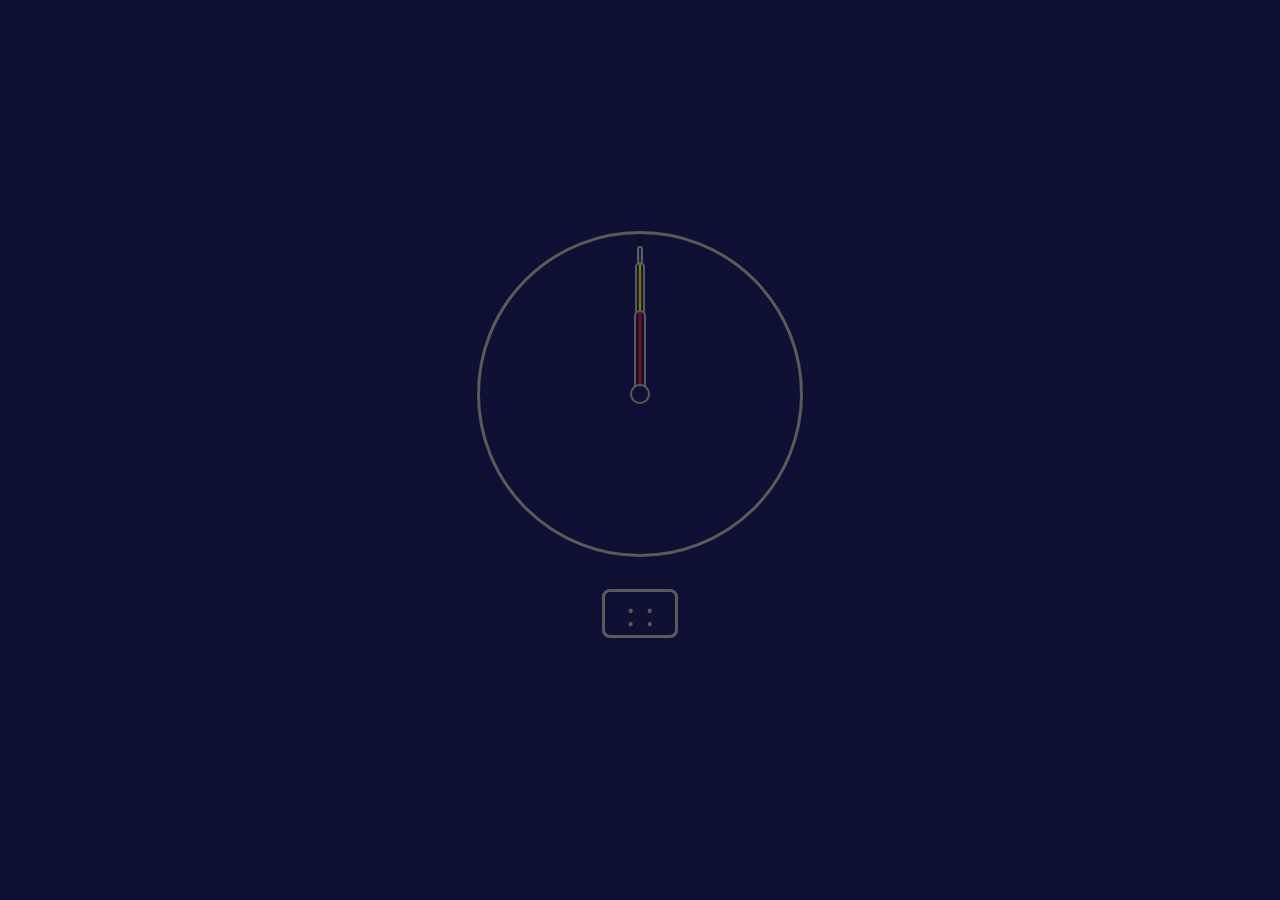
<file: Clock/index.html>
<!DOCTYPE html>
<html lang="en">
  <head>
    <meta charset="UTF-8" />
    <meta http-equiv="X-UA-Compatible" content="IE=edge" />
    <meta name="viewport" content="width=device-width, initial-scale=1.0" />
    <title>Clock</title>
    <link rel="stylesheet" href="style.css" />
    <link rel="preconnect" href="https://fonts.googleapis.com" />
    <link rel="preconnect" href="https://fonts.gstatic.com" crossorigin />
    <link
      href="https://fonts.googleapis.com/css2?family=Noto+Sans+Mono:wght@600&display=swap"
      rel="stylesheet"
    />
  </head>
  <body>
    <div class="analog-clock">
      <div class="an-secs"></div>
      <div class="an-mins"></div>
      <div class="an-hours"></div>
      <div class="an-center"></div>
    </div>
    <div class="digital-clock">
      <span class="digi-hours"></span><span class="digi-dots">:</span
      ><span class="digi-mins"></span><span class="digi-dots">:</span
      ><span class="digi-secs"></span>
    </div>
  </body>
  <script src="script.js"></script>
</html>
</file>
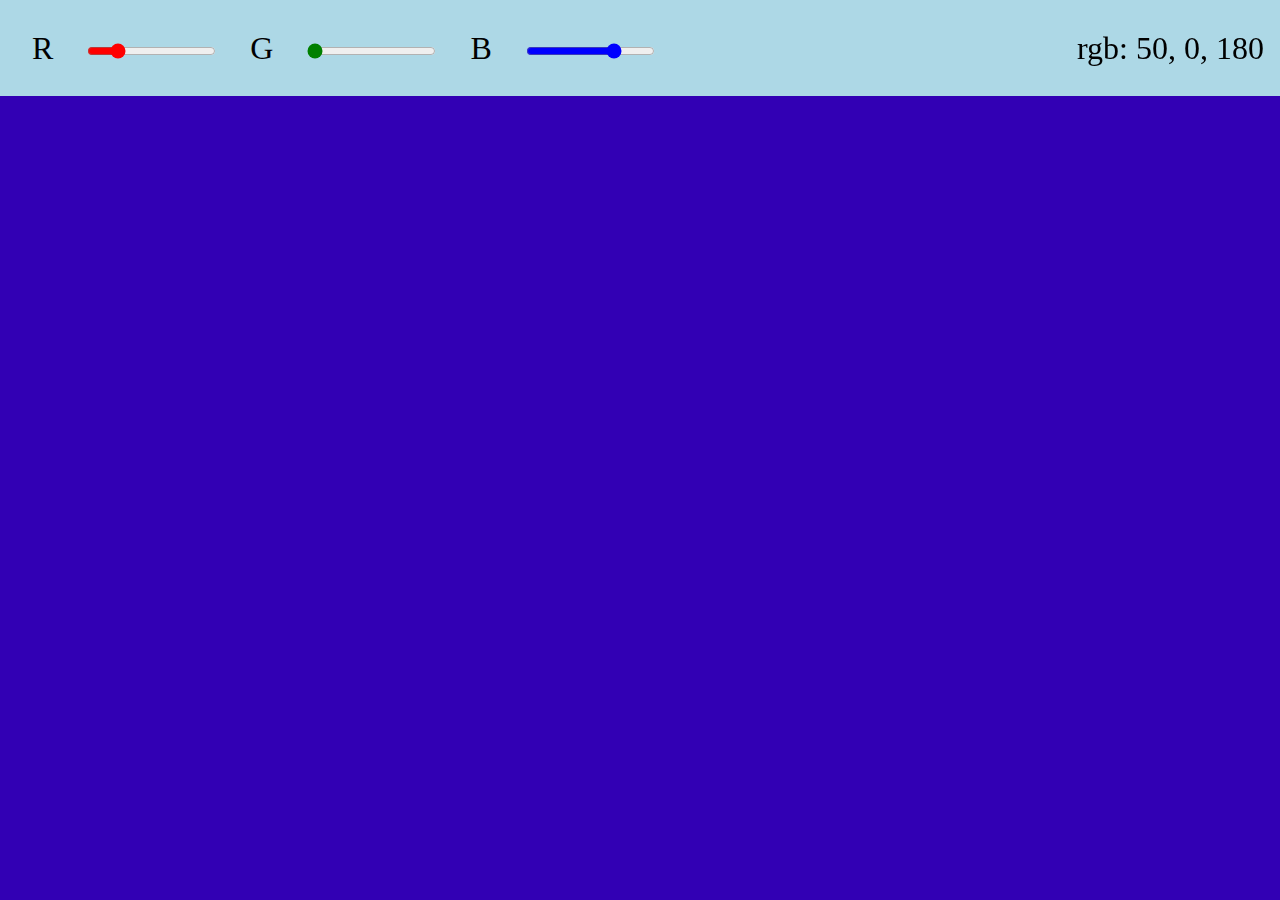
<file: Color Mixer/index.html>
<!DOCTYPE html>
<html lang="en">
  <head>
    <meta charset="UTF-8" />
    <meta http-equiv="X-UA-Compatible" content="IE=edge" />
    <meta name="viewport" content="width=device-width, initial-scale=1.0" />
    <title>Color Mixer</title>
    <link rel="stylesheet" href="style.css" />
  </head>
  <body>
    <header>
      <div>
        <label for="red">r</label
        ><input
          id="red"
          class="mixer"
          type="range"
          step="1"
          min="0"
          max="255"
          value="50"
        />
      </div>
      <div>
        <label for="green">g</label
        ><input
          id="green"
          class="mixer"
          type="range"
          step="1"
          min="0"
          max="255"
          value="0"
        />
      </div>
      <div>
        <label for="blue">b</label
        ><input
          id="blue"
          class="mixer"
          type="range"
          step="1"
          min="0"
          max="255"
          value="180"
        />
      </div>
      <p id="rgb-output"></p>
    </header>
    <main></main>
  </body>
  <script src="script.js"></script>
</html>
</file>
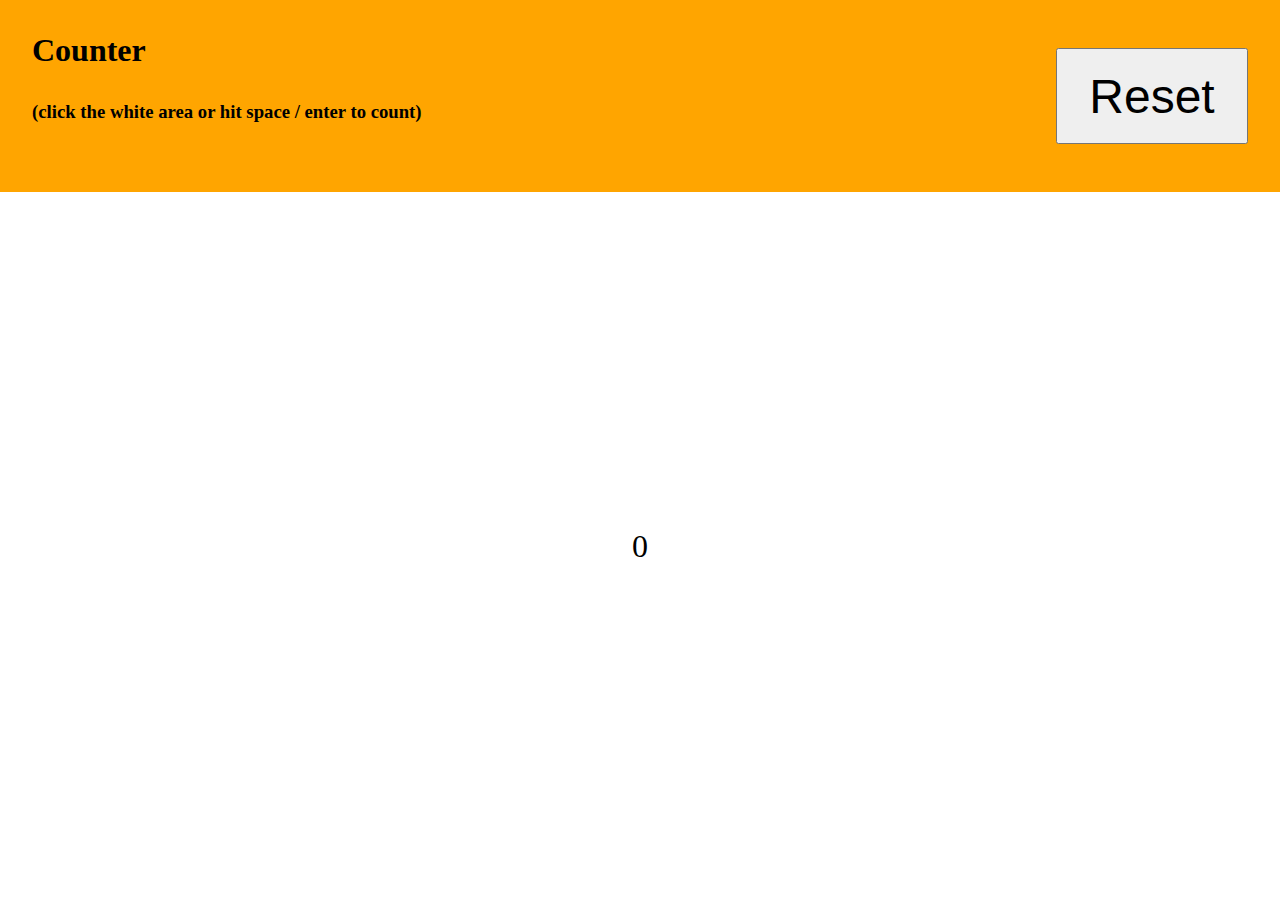
<file: Counter/index.html>
<!DOCTYPE html>
<html lang="en">
  <head>
    <meta charset="UTF-8" />
    <meta http-equiv="X-UA-Compatible" content="IE=edge" />
    <meta name="viewport" content="width=device-width, initial-scale=1.0" />
    <title>Counter</title>
    <link rel="stylesheet" href="style.css" />
  </head>
  <body>
    <header>
      <h1>Counter</h1>
      <h3>(click the white area or hit space / enter to count)</h3>
      <button id="reset">Reset</button>
    </header>
    <main>
      <label id="count">0</label>
    </main>
  </body>
  <script src="script.js"></script>
</html>
</file>
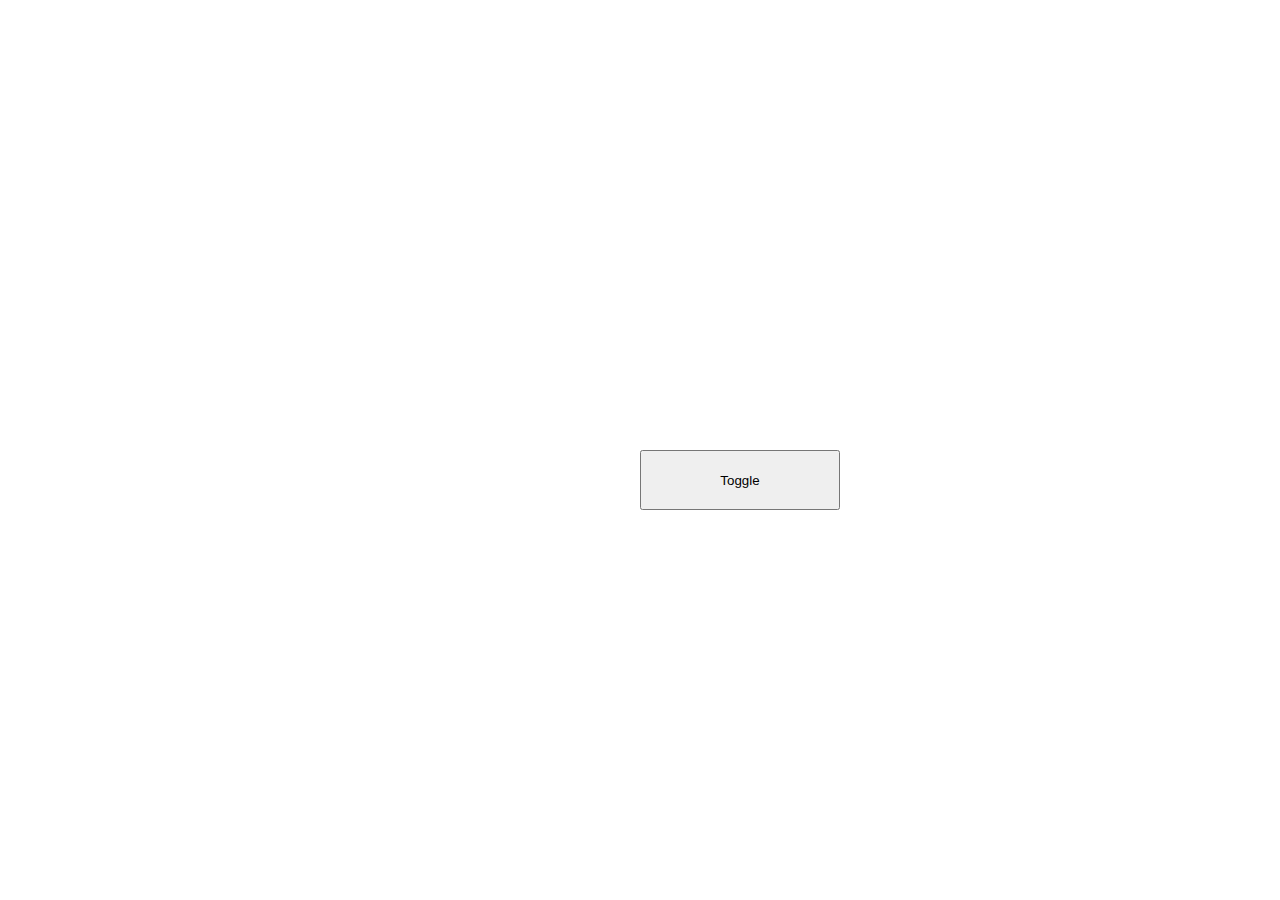
<file: Light Switch/index.html>
<!DOCTYPE html>
<html>
  <head>
    <meta charset="utf-8" />
    <meta name="viewport" content="width=device-width" />
    <link rel="stylesheet" href="style.css" />
    <title>Good Morning</title>
  </head>
  <body>
    <button>Toggle</button>
  </body>
  <script src="script.js"></script>
</html>
</file>
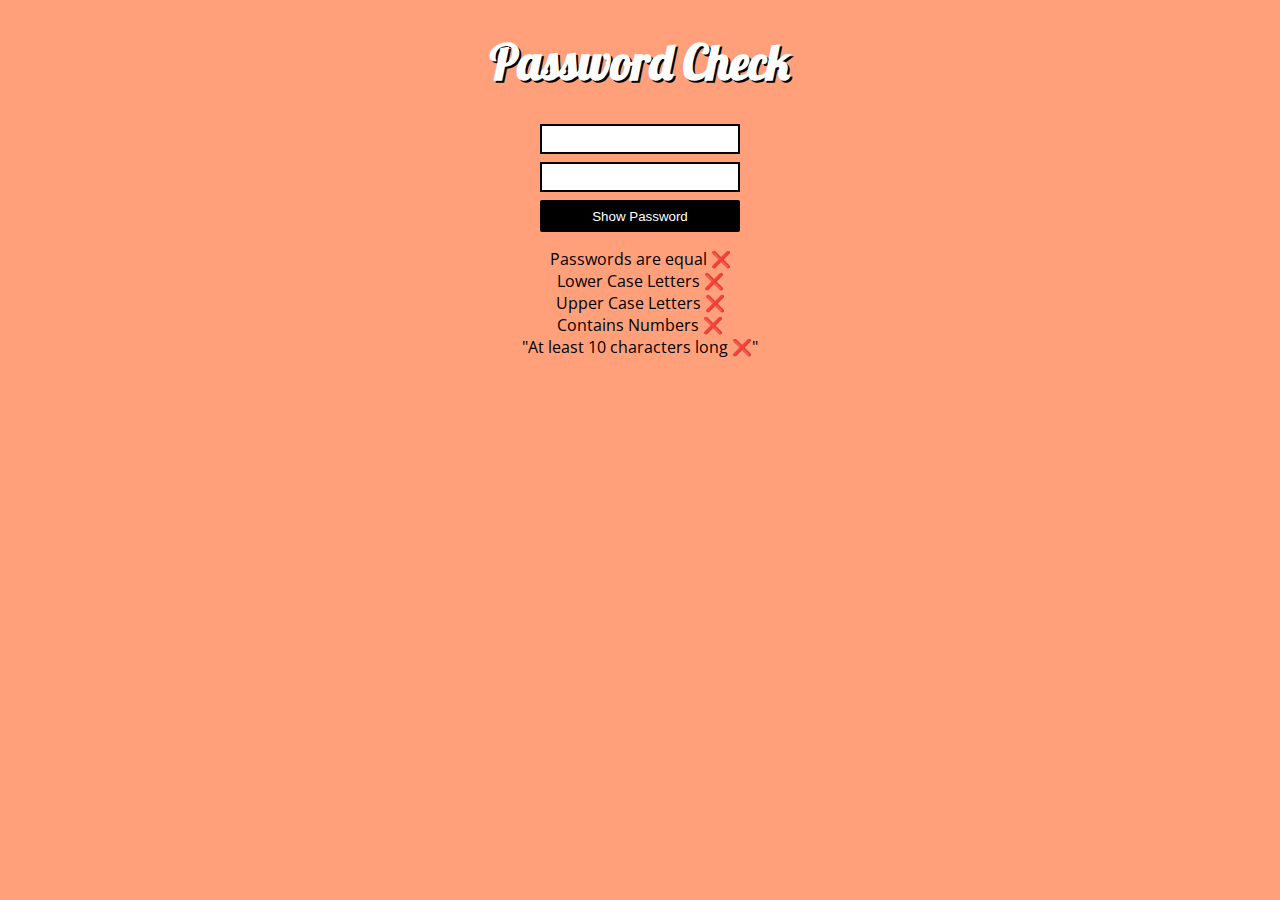
<file: Password Check/index.html>
<!DOCTYPE html>
<html lang="en">
  <head>
    <meta charset="UTF-8" />
    <meta http-equiv="X-UA-Compatible" content="IE=edge" />
    <meta name="viewport" content="width=device-width, initial-scale=1.0" />
    <title>Password Check</title>
    <link rel="stylesheet" href="style.css" />
    <link rel="preconnect" href="https://fonts.googleapis.com" />
    <link rel="preconnect" href="https://fonts.gstatic.com" crossorigin />
    <link
      href="https://fonts.googleapis.com/css2?family=Lobster&family=Open+Sans&display=swap"
      rel="stylesheet"
    />
  </head>
  <body>
    <h1>Password Check</h1>
    <form onsubmit="return false">
      <input type="password" name="first-password" id="password" />
      <input type="password" name="password-doublecheck" id="password2" />
      <button>Show Password</button>
      <div id="requirements">
        <p id="equal">Passwords are equal ❌</p>
        <p id="l-case">Lower Case Letters ❌</p>
        <p id="u-case">Upper Case Letters ❌</p>
        <p id="nums">Contains Numbers ❌</p>
        <p id="chars">"At least 10 characters long ❌"</p>
      </div>
    </form>
  </body>
  <script src="script.js"></script>
</html>
</file>
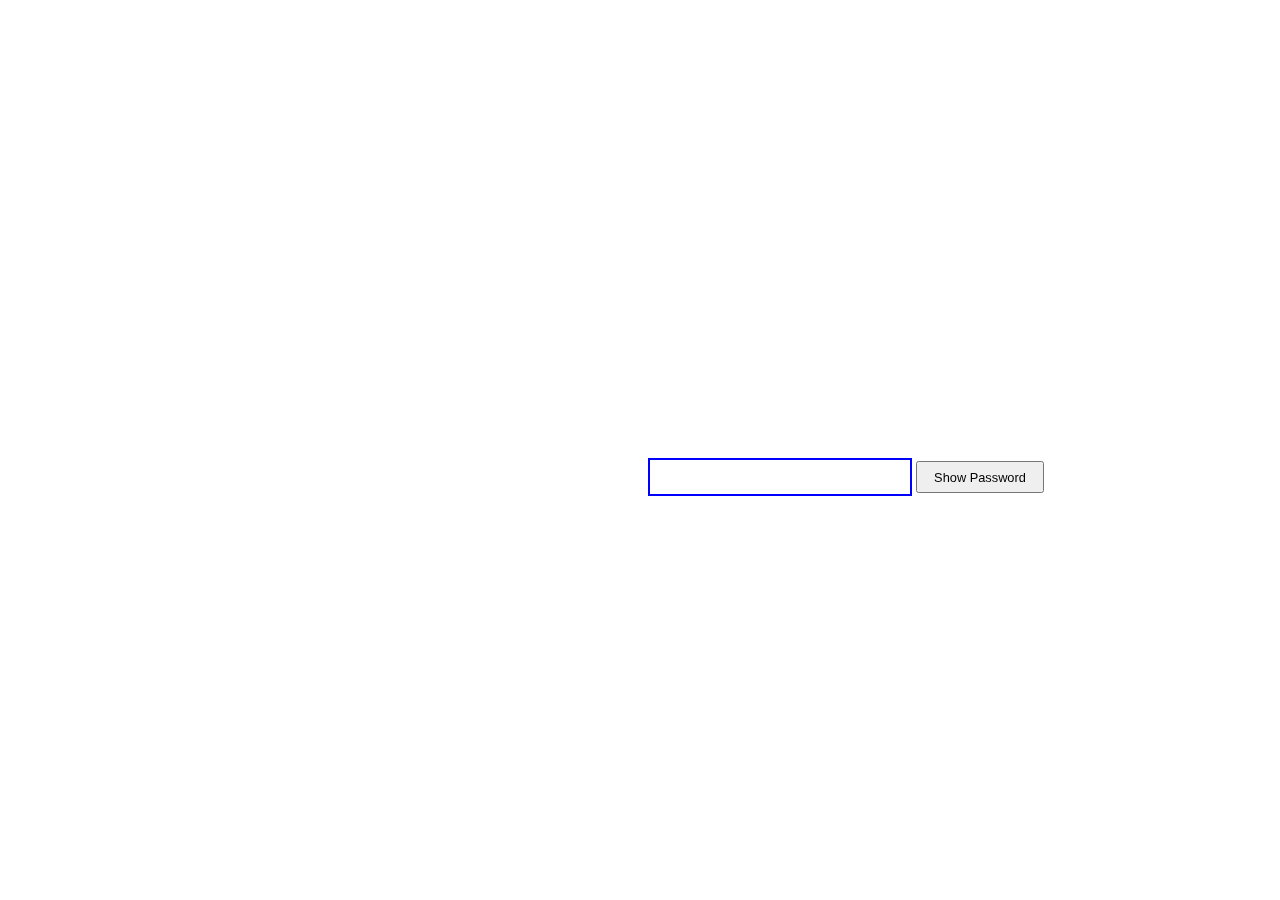
<file: Password Toggle/index.html>
<!DOCTYPE html>
<html lang="en">
  <head>
    <meta charset="UTF-8" />
    <meta http-equiv="X-UA-Compatible" content="IE=edge" />
    <meta name="viewport" content="width=device-width, initial-scale=1.0" />
    <link rel="stylesheet" href="style.css" />
    <title>Password Toggle</title>
  </head>
  <body>
    <input type="password" />
    <button>Show Password</button>
  </body>
  <script src="script.js"></script>
</html>
</file>
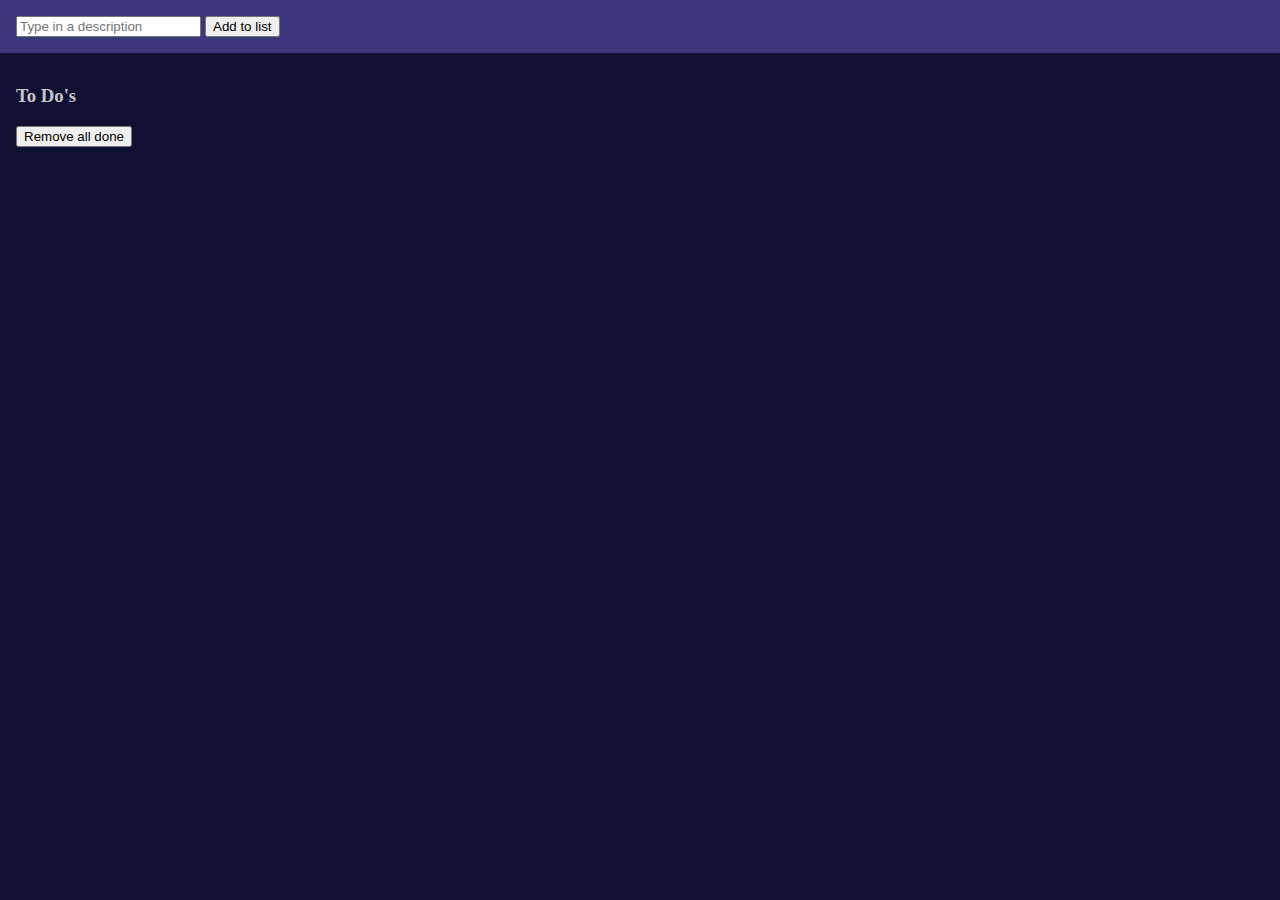
<file: ToDo App/index.html>
<!DOCTYPE html>
<html lang="en">
  <head>
    <meta charset="UTF-8" />
    <meta http-equiv="X-UA-Compatible" content="IE=edge" />
    <meta name="viewport" content="width=device-width, initial-scale=1.0" />
    <title>To Do App</title>
    <link rel="stylesheet" href="style.css" />
  </head>
  <body>
    <form onsubmit="return false">
      <!-- <p id="instruction">
        Type in a description for a new ToDo and press "Add" to add it to the
        list
      </p> -->
      <input id="desc" placeholder="Type in a description" type="text" />
      <button id="add">Add to list</button>
    </form>
    <div id="list">
      <h3>To Do's</h3>
      <ul id="uList"></ul>
      <button id="remove">Remove all done</button>
    </div>
  </body>
  <script src="script.js"></script>
</html>
</file>
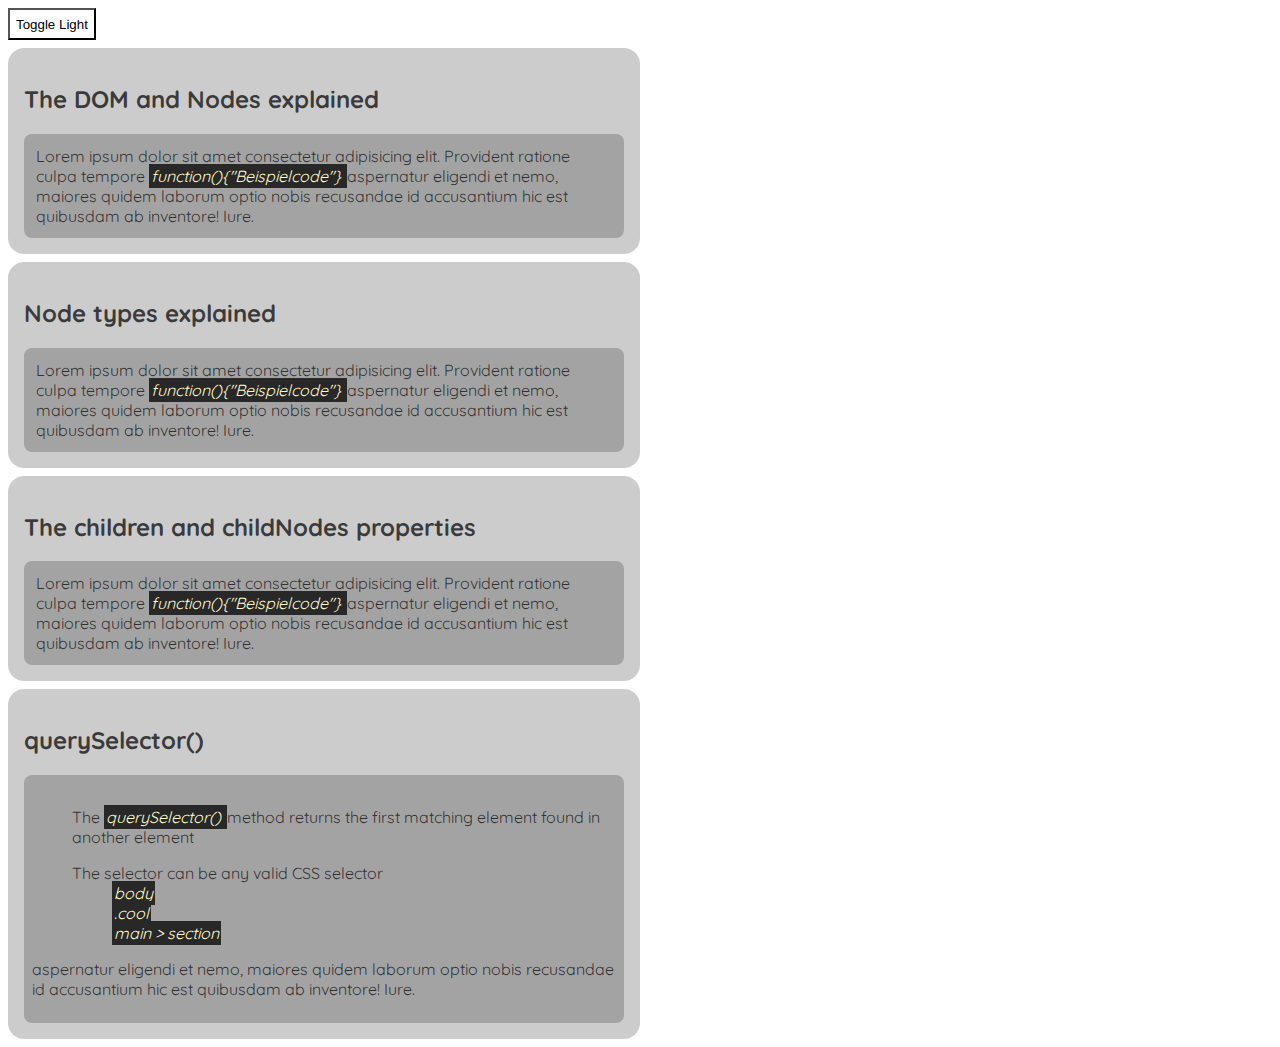
<file: Light Switch/Extended/index.html>
<html lang="en">
  <head>
    <meta charset="UTF-8" />
    <meta http-equiv="X-UA-Compatible" content="IE=edge" />
    <meta name="viewport" content="width=device-width, initial-scale=1.0" />
    <link rel="stylesheet" href="style.css" />
    <link rel="preconnect" href="https://fonts.googleapis.com" />
    <link rel="preconnect" href="https://fonts.gstatic.com" crossorigin />
    <link
      href="https://fonts.googleapis.com/css2?family=Quicksand&display=swap"
      rel="stylesheet"
    />
    <title>Web Apps Foundation - Practice</title>
  </head>
  <body>
    <button id="lightSwitch">Toggle Light</button>
    <article>
      <h2>The DOM and Nodes explained</h2>
      <section class="article-section">
        <p class="section-content">
          Lorem ipsum dolor sit amet consectetur adipisicing elit. Provident
          ratione culpa tempore <i class="code">function(){"Beispielcode"}
          </i> aspernatur eligendi et nemo, maiores quidem
          laborum optio nobis recusandae id accusantium hic est quibusdam ab
          inventore! Iure.
        </p>
      </section>
    </article>
    <article>
        <h2>Node types explained</h2>
        <section class="article-section">
          <p class="section-content">
            Lorem ipsum dolor sit amet consectetur adipisicing elit. Provident
            ratione culpa tempore <i class="code">function(){"Beispielcode"}
            </i> aspernatur eligendi et nemo, maiores quidem
            laborum optio nobis recusandae id accusantium hic est quibusdam ab
            inventore! Iure.
          </p>
        </section>
      </article>
      <article>
        <h2>The children and childNodes properties</h2>
        <section class="article-section">
          <p class="section-content">
            Lorem ipsum dolor sit amet consectetur adipisicing elit. Provident
            ratione culpa tempore <i class="code">function(){"Beispielcode"}
            </i> aspernatur eligendi et nemo, maiores quidem
            laborum optio nobis recusandae id accusantium hic est quibusdam ab
            inventore! Iure.
          </p>
        </section>
      </article>
      <article>
        <h2>querySelector()</h2>
        <section class="article-section">
            <p class="section-content">
              <ul>The <i class="code">querySelector()
              </i> method returns the first matching element found in another element</ul>
              <ul>The selector can be any valid CSS selector 
                <ul><i class="code">body</i></ul>
                <ul><i class="code">.cool</i></ul>
                <ul><i class="code">main > section</i></ul>
              </ul> aspernatur eligendi et nemo, maiores quidem
            laborum optio nobis recusandae id accusantium hic est quibusdam ab
            inventore! Iure.
          </p>
        </section>
      </article>
      <script src="script.js"></script>
  </body>
</html>
</file>
<file: Clock/style.css>
:root {
  --secs-rotation: 0;
  --mins-rotation: 0;
  --hours-rotation: 0;
}

html {
  height: 100%;
  box-sizing: border-box;
  font-family: "Noto Sans Mono", monospace;
}
body {
  height: 100%;
  background-color: #101034;
  margin: 0;
  display: flex;
  flex-direction: column;
  justify-content: center;
  align-items: center;
}
.analog-clock {
  position: relative;
  _background-color: #3b377a;
  border-radius: 50%;
  height: 20rem;
  width: 20rem;
  border: 3px solid #5b5b5b;
  display: flex;
  justify-content: center;
  align-items: center;
}
.an-hours {
  _background-color: #101034;
  background-image: linear-gradient(
    90deg,
    #101034 20%,
    #851414 50%,
    #101034 80%
  );
  width: 0.5rem;
  height: 5rem;
  position: absolute;
  border: 2px solid #5b5b5b;
  border-radius: 6px;
  transform: rotate(var(--hours-rotation)) translateY(-50%);
}
.an-mins {
  _background-color: #101034;
  background-image: linear-gradient(
    90deg,
    #101034 20%,
    #a99b06 50%,
    #101034 80%
  );
  width: 0.4rem;
  height: 8rem;
  position: absolute;
  border: 2px solid #5b5b5b;
  border-radius: 6px;
  transform: rotate(var(--mins-rotation)) translateY(-50%);
}
.an-secs {
  _background-color: #101034;
  background-image: linear-gradient(
    90deg,
    #101034 20%,
    #0680a9 50%,
    #101034 80%
  );
  width: 0.125rem;
  height: 9rem;
  position: absolute;
  border: 2px solid #5b5b5b;
  border-radius: 6px;
  transform: rotate(var(--secs-rotation)) translateY(-50%);
}
.an-center {
  background-color: #101034;
  border-radius: 50%;
  height: 1rem;
  width: 1rem;
  position: absolute;
  border: 2px solid #5b5b5b;
}
.digital-clock {
  padding-inline: 1rem;
  margin: 2rem;
  display: flex;
  align-items: baseline;
  border: 3px solid #5b5b5b;
  border-radius: 8px;
  font-size: xx-large;
  _color: #3b377a;
  color: #5b5b5b;
}
</file>
<file: Color Mixer/style.css>
html {
  height: 100%;
  margin: 0;
}
header {
  font-size: xx-large;
  text-transform: uppercase;
  margin: 0;
  display: flex;
  align-items: center;
  background-color: lightblue;
  height: 6rem;
}
body {
  background-color: rgb(0, 0, 0);
  margin: 0;
}
input#red {
  accent-color: red;
}
input#green {
  accent-color: green;
}
input#blue {
  accent-color: blue;
}
#rgb-output {
  text-transform: none;
  position: fixed;
  right: 1rem;
}
label {
  margin-inline: 2rem;
}
</file>
<file: Counter/style.css>
html {
  box-sizing: border-box;
  height: 100%;
}
body {
  margin: 0;
  display: grid;
  grid-template-rows: auto 1fr;
  height: 100%;
}
header {
  margin: 0;
  background-color: orange;
  height: 12rem;
  position: relative;
}
h1 {
  margin: 0;
  padding: 2rem;
}
h3 {
  margin: 0;
  padding-left: 2rem;
}
#reset {
  height: 6rem;
  width: 12rem;
  position: absolute;
  top: 3rem;
  right: 2rem;
  font-size: 3rem;
}
main {
  display: flex;
  align-items: center;
  justify-content: center;
  background-image: linear-gradient(to right, gold, gold);
  background-size: 0;
  background-repeat: no-repeat;
  font-size: xx-large;
}
</file>
<file: Light Switch/style.css>
button {
  width: 200px;
  height: 60px;
  position: fixed;
  left: 50vw;
  top: 50vh;
}
.darkmode {
  background-color: black;
}
.btn-darkmode {
  background-color: black;
  color: white;
  border: 4px solid yellow;
}
</file>
<file: Password Check/style.css>
h1 {
  display: flex;
  justify-content: center;
  font-size: 3rem;
  font-family: "Lobster", cursive;
  color: white;
  text-shadow: 2px 2px black;
}
body {
  align-items: center;
  font-family: "Open Sans", sans-serif;
  background-color: lightsalmon;
}
form {
  display: flex;
  justify-content: center;
  align-items: center;
  flex-direction: column;
}
input {
  height: 1.5rem;
  width: 12rem;
  margin-bottom: 8px;
  border: 2px solid black;
}
button {
  height: 2rem;
  width: 12.5rem;
  color: white;
  background-color: black;
  border-radius: 2px;
  border: 2px solid black;
  margin-bottom: 1rem;
}
#requirements {
  display: flex;
  align-items: center;
  justify-content: center;
  flex-direction: column;
}
p {
  margin: 0;
}
</file>
<file: Password Toggle/style.css>
input {
  width: 16rem;
  height: 2rem;
  border: 2px solid blue;
}
button {
  width: 8rem;
  height: 2rem;
  font-size: 0.8rem;
}
body {
  position: fixed;
  top: 50vh;
  left: 50vw;
}
</file>
<file: ToDo App/style.css>
html {
  box-sizing: border-box;
  margin: 0;
}
body {
  margin: 0;
  background-color: #101034;
}
form {
  background-color: #3b377a;
  margin: 0;
  margin-bottom: 2rem;
  padding: 1rem;
}
#instruction {
  color: rgba(10, 10, 10, 0.5);
  margin: 0;
  font-size: 0.8rem;
}
#list {
  margin: 0;
  padding: 1rem;
  padding-top: 0;
  color: #c6c6c6;
}
ul {
  color: #c6c6c6;
}
</file>
<file: Light Switch/Extended/style.css>
html {
  font-family: "Quicksand", sans-serif;
}
#lightSwitch {
  height: 2rem;
  max-width: fit-content
  border: none;
  background-color: transparent;
}
.dark {
  background-color: black;
  color: rgba(250, 250, 250, 0.2);
}
.light {
    background-color: rgb(80, 80, 80);
    color: lightgrey;
}
article {
  margin: 0;
  margin-top: 0.5rem;
  background-color: rgba(0, 0, 0, 0.2);
  padding: 1rem;
  max-width: 600px;
  color: rgba(10, 10, 10, 0.75);
  border-radius: 1rem;
}
.article-section {
  margin: 0;
  padding: 0.5rem;
  background-color: rgba(0, 0, 0, 0.2);
  border-radius: 0.5rem;
}
.section-content {
  margin: 0;
  padding: 0.25rem;
}
.code {
    box-sizing: border-box;
  _margin: 0;
  padding: 0.125rem;
  background-color: rgb(40, 40, 40);
  color: rgb(255, 253, 205);
  max-width: fit-content;
}
</file>
